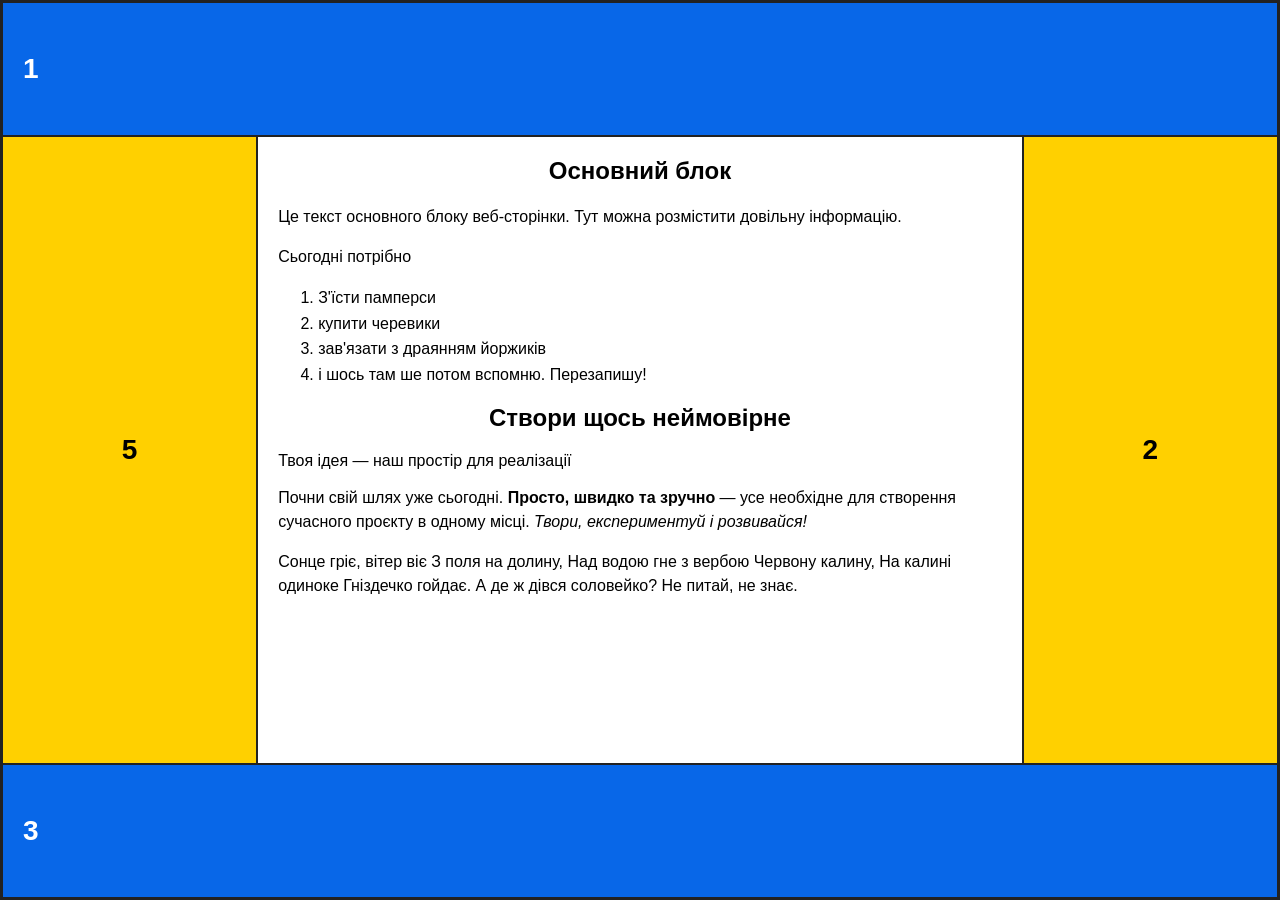
<file: index.html>
<!DOCTYPE html>
<html lang="uk">
<head>
    <meta charset="UTF-8">
    <meta name="viewport" content="width=device-width, initial-scale=1.0">
    <title>Варіант В</title>
    <link rel="stylesheet" href="style.css">
</head>

<body>

    <div class="container">

        <div class="block block-1">
            1
        </div>
 
        <div class="block block-2">
            2
        </div>

        <main class="block block-4">
            <h2>Основний блок</h2>

            <p>
                Це текст основного блоку веб-сторінки.
                Тут можна розмістити довільну інформацію.
            </p>

            <p>
                Сьогодні потрібно 
            </p>

            <ol>
                <li>З'їсти памперси</li>
                <li>купити черевики</li>
                <li>зав'язати з драянням йоржиків</li>
                <li>і шось там ше потом вспомню. Перезапишу!</li>
            </ol>

        <h2>Створи щось неймовірне</h2>

        <span>Твоя ідея — наш простір для реалізації</span>

        <p>
        Почни свій шлях уже сьогодні. <b>Просто, швидко та зручно</b> —
        усе необхідне для створення сучасного проєкту в одному місці.
        <i>Твори, експериментуй і розвивайся!</i>
        </p>
        <p> 
        Сонце гріє, вітер віє
        З поля на долину,
        Над водою гне з вербою
        Червону калину,
        На калині одиноке
        Гніздечко гойдає.
        А де ж дівся соловейко?
        Не питай, не знає.  
        </p>
        </main>

        <div class="block block-5">
            5
        </div>

        <div class="block block-3">
            3
        </div>

    </div>

</body>
</html>
</file>
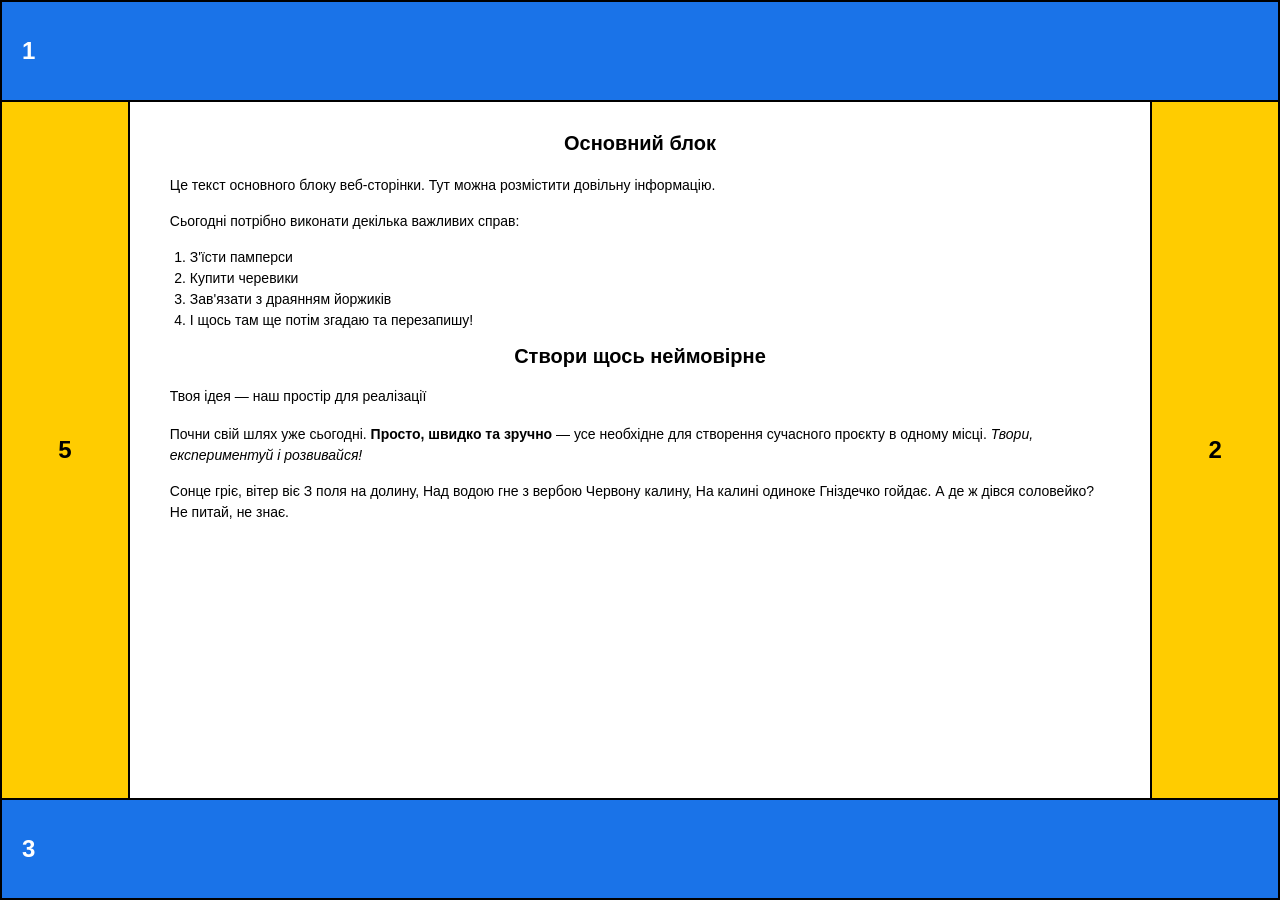
<file: indexT.html>
<!DOCTYPE html>
<html lang="uk">
<head>
    <meta charset="UTF-8">
    <meta name="viewport" content="width=device-width, initial-scale=1.0">
    <title>Варіант В — таблиця</title>
    <link rel="stylesheet" href="styleT.css">
</head>

<body>

<table class="container">


    <tr>
        <td class="block block-1" colspan="3">
            1
        </td>
    </tr>

    <tr>
         <td class="block block-5">
            5
        </td>
    

        <td class="block block-4">
            <h1>Основний блок</h1>

            <p>
                Це текст основного блоку веб-сторінки.
                Тут можна розмістити довільну інформацію.
            </p>

            <p>
                Сьогодні потрібно виконати декілька важливих справ:
            </p>

            <ol>
                <li>З'їсти памперси</li>
                <li>Купити черевики</li>
                <li>Зав'язати з драянням йоржиків</li>
                <li>І щось там ще потім згадаю та перезапишу!</li>
            </ol>

            <h1>Створи щось неймовірне</h1>

            <span>
                Твоя ідея — наш простір для реалізації
            </span>

            <p>
                Почни свій шлях уже сьогодні.
                <b>Просто, швидко та зручно</b> —
                усе необхідне для створення сучасного проєкту
                в одному місці.
                <i>Твори, експериментуй і розвивайся!</i>
            </p>

            <p>
                Сонце гріє, вітер віє
                З поля на долину,
                Над водою гне з вербою
                Червону калину,
                На калині одиноке
                Гніздечко гойдає.
                А де ж дівся соловейко?
                Не питай, не знає.
            </p>
        </td>

        <td class="block block-2">
            2
        </td>



    </tr>
    <tr>
       <td class="block block-3" colspan="3">
            3
        </td>
    </tr>

</table>

</body>
</html>
</file>
<file: style.css>
* {
        box-sizing: border-box;
        }

        html, body {
            margin: 0;
            padding: 0;
            width: 100%;
            height: 100%;
        }

        body {
            font-family: Arial, sans-serif;
        }


        .container {
            width: 100vw;
            height: 100vh;

            display: grid;

            grid-template-columns: 20% 60% 20%;
            grid-template-rows: 15% 70% 15%;

            border: 2px solid #222;
            background: white;
        }



        .block {
            border: 1px solid #222;
            display: flex;
            align-items: center;
            justify-content: center;
            font-size: 28px;
            font-weight: bold;

            transition: 0.3s;
            cursor: pointer;
        }

        .block:hover {
            transform: scale(1.03);
            box-shadow: 0 0 12px rgba(0, 0, 0, 0.4);
        }



        .block-1 {
            grid-column: 1 / 4;
            grid-row: 1;

            background: #0867e8;
            color: white;

            justify-content: flex-start;
            padding-left: 20px;
        }



        .block-5 {
            grid-column: 1;
            grid-row: 2;

            background: #ffd000;
        }



        .block-4 {
            grid-column: 2;
            grid-row: 2;

            background: white;

            display: block;
            padding: 20px;

            font-size: 16px;
            font-weight: normal;
            overflow: auto;
        }

        .block-4 h2 {
            margin-top: 0;
            text-align: center;
        }

        .block-4 p {
            line-height: 1.5;
        }

        .block-4 ol {
            line-height: 1.6;
        }



        .block-2 {
            grid-column: 3;
            grid-row: 2;

            background: #ffd000;
        }



        .block-3 {
            grid-column: 1 / 4;
            grid-row: 3;

            background: #0867e8;
            color: white;

            justify-content: flex-start;
            padding-left: 20px;
        }



        

        @media (max-width: 600px) {
            body {
                padding: 10px;
            }

            .container {
                height: 80vh;

                grid-template-columns: 55px 1fr 65px;
                grid-template-rows: 55px 1fr 55px;
            }

            .block {
                font-size: 20px;
            }

            .block-4 {
                padding: 10px;
                font-size: 14px;
            }
        }
</file>
<file: styleT.css>
* {
    box-sizing: border-box;
}

body {
    margin: 0;
    padding: 0;
    font-family: Arial, sans-serif;
    background: #ffffff;
}

.container {
    width: 100%;
    min-height: 100vh;
    border-collapse: collapse;
    
}

.block {
    border: 2px solid #000;

    transition: 0.3s;
    cursor: pointer;
}

.block-1 {
    height: 100px;
    background: #1a73e8; 
    color: white;
    font-size: 24px;
    font-weight: bold;
    text-align: left;
    vertical-align: middle;
    padding-left: 20px;
}

.block-2 {
    width: 10%;
    background: #ffcc00; 
    color: black;
    font-size: 24px;
    font-weight: bold;
    text-align: center;
    vertical-align: middle;
}

.block-3 {
    height: 100px;
    background: #1a73e8; 
    color: white;
    font-size: 24px;
    font-weight: bold;
    text-align: left;
    vertical-align: middle;
    padding-left: 20px;
}

.block-4 {
    width: 80%;
    padding: 20px 40px;
    background: white;
    text-align: left;
    vertical-align: top;

}


.block-4 h1 {
    margin-top: 10px;
    margin-bottom: 20px;
    text-align: center;
    font-size: 20px;
    color: #000;
}

.block-4 p {
    line-height: 1.5;
    margin: 15px 0;
    font-size: 14px;
}

.block-4 span {
    display: block;
    margin: 10px 0 20px;
    text-align: left;
    font-size: 14px;
    color: #000;
}

.block-4 ol {
    padding-left: 20px;
    line-height: 1.5;
    font-size: 14px;
}

.block-5 {
    width: 10%;
    background: #ffcc00; 
    color: black;
    font-size: 24px;
    font-weight: bold;
    text-align: center;
    vertical-align: middle;
}

        .block:hover {
            transform: scale(1.03);
            box-shadow: 0 0 12px rgba(0, 0, 0, 0.4);
        }


@media (max-width: 768px) {
    .container, .container tr, .container td {
        display: block;
        width: 100%;
    }
    .block-1, .block-3 {
        height: auto;
        padding: 20px;
    }
    .block-2, .block-5 {
        min-height: 100px;
    }
}
</file>
